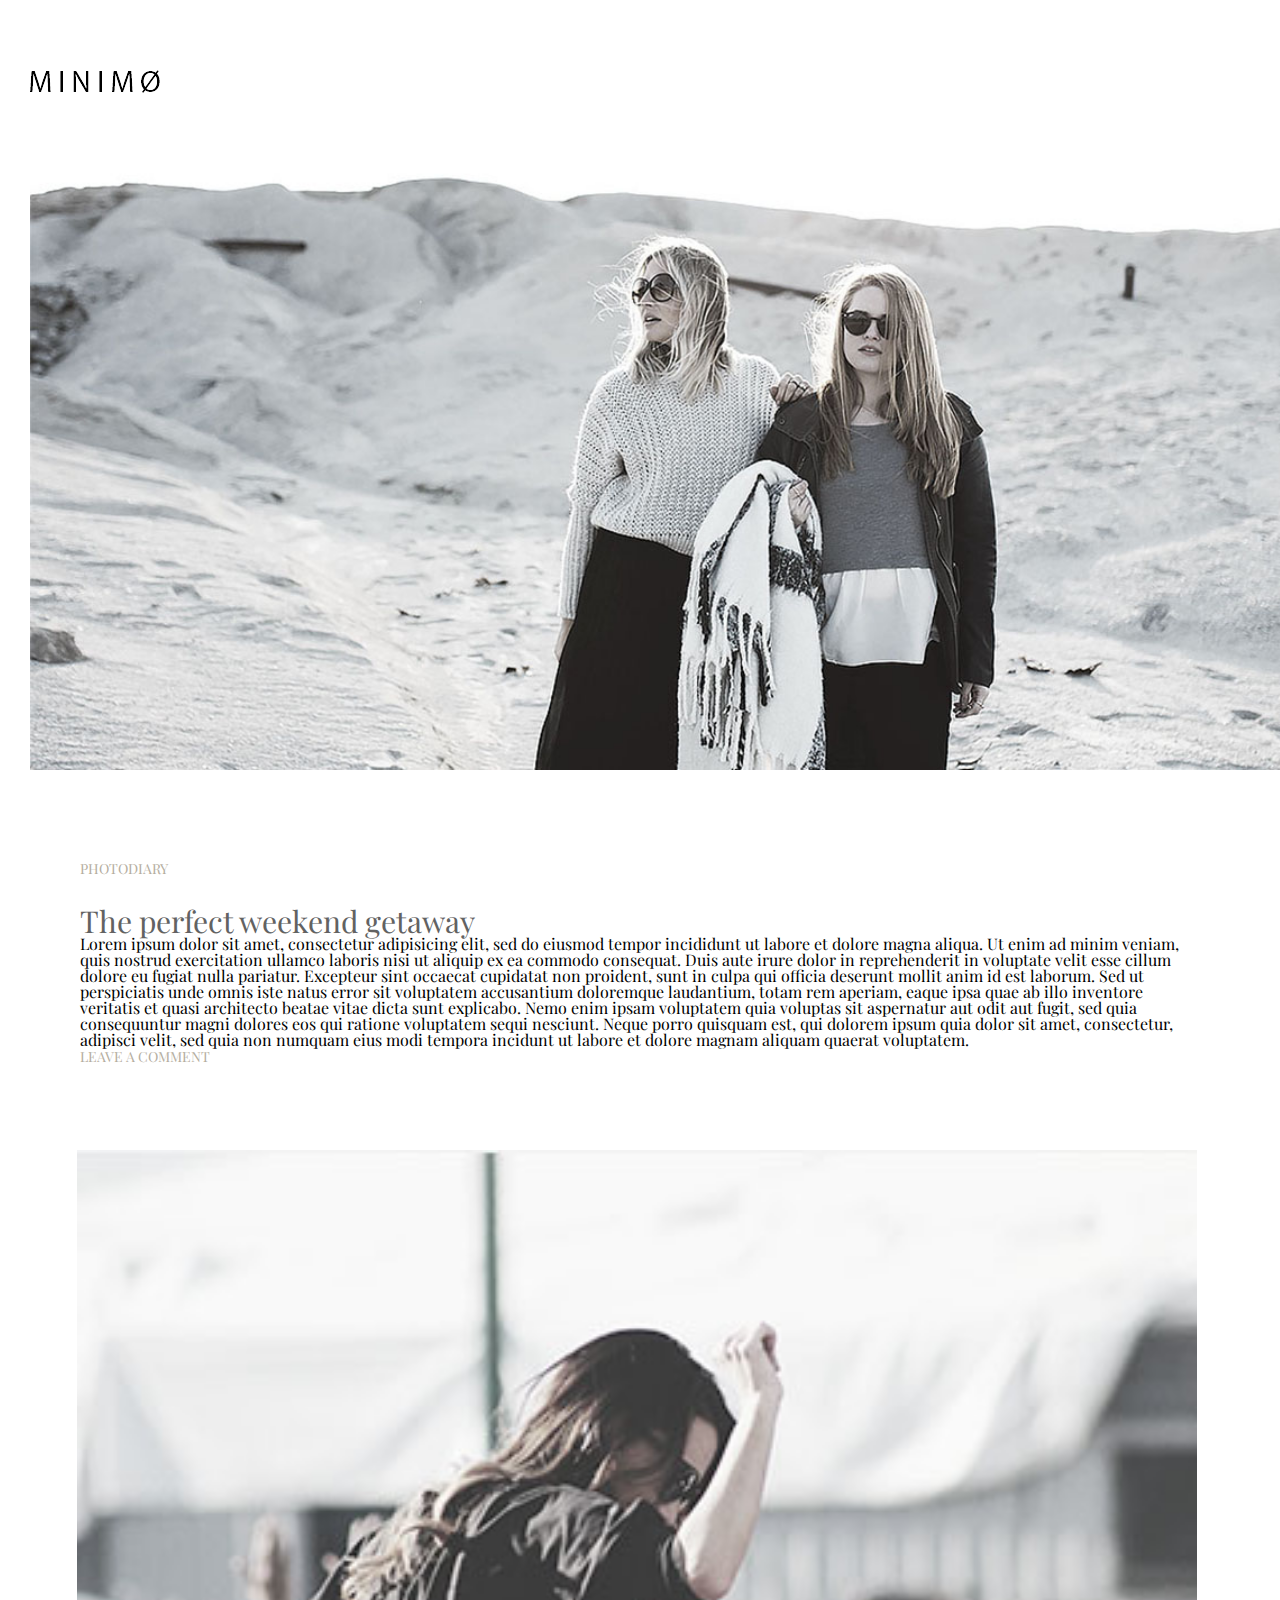
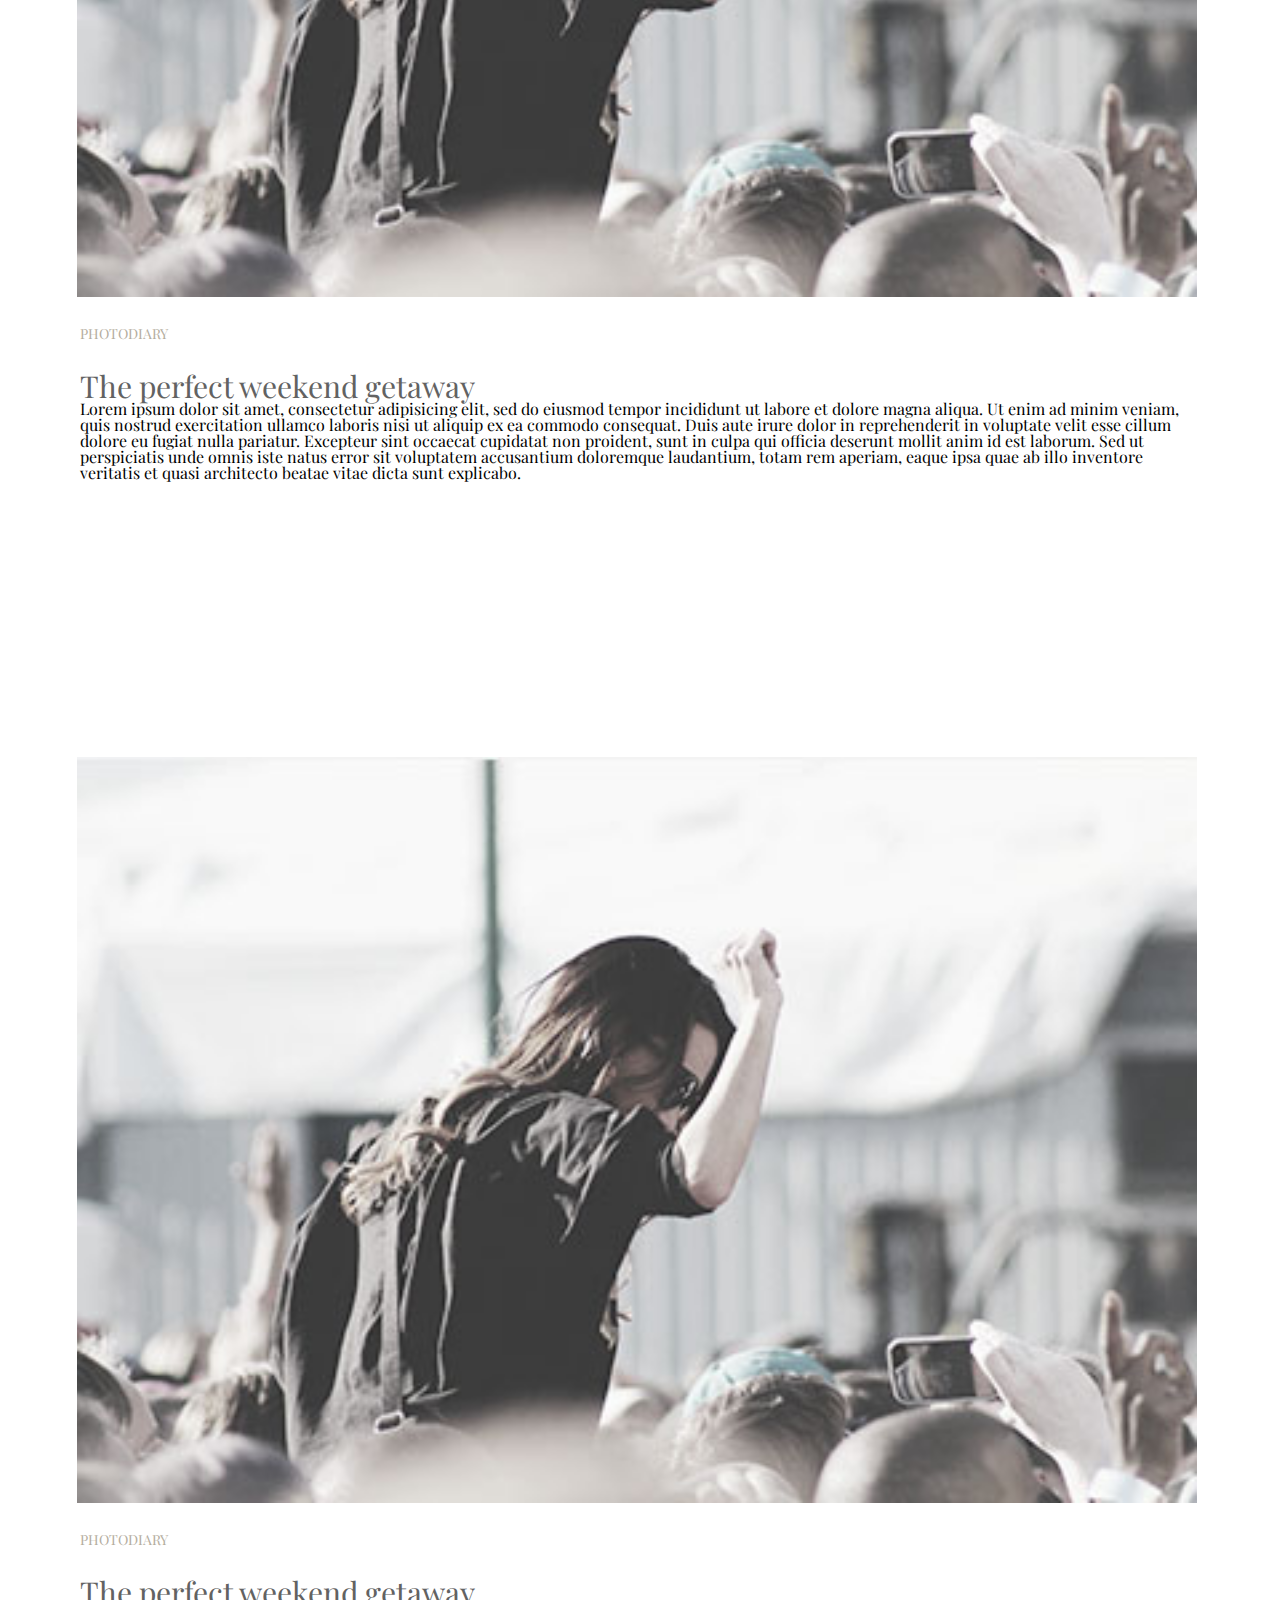
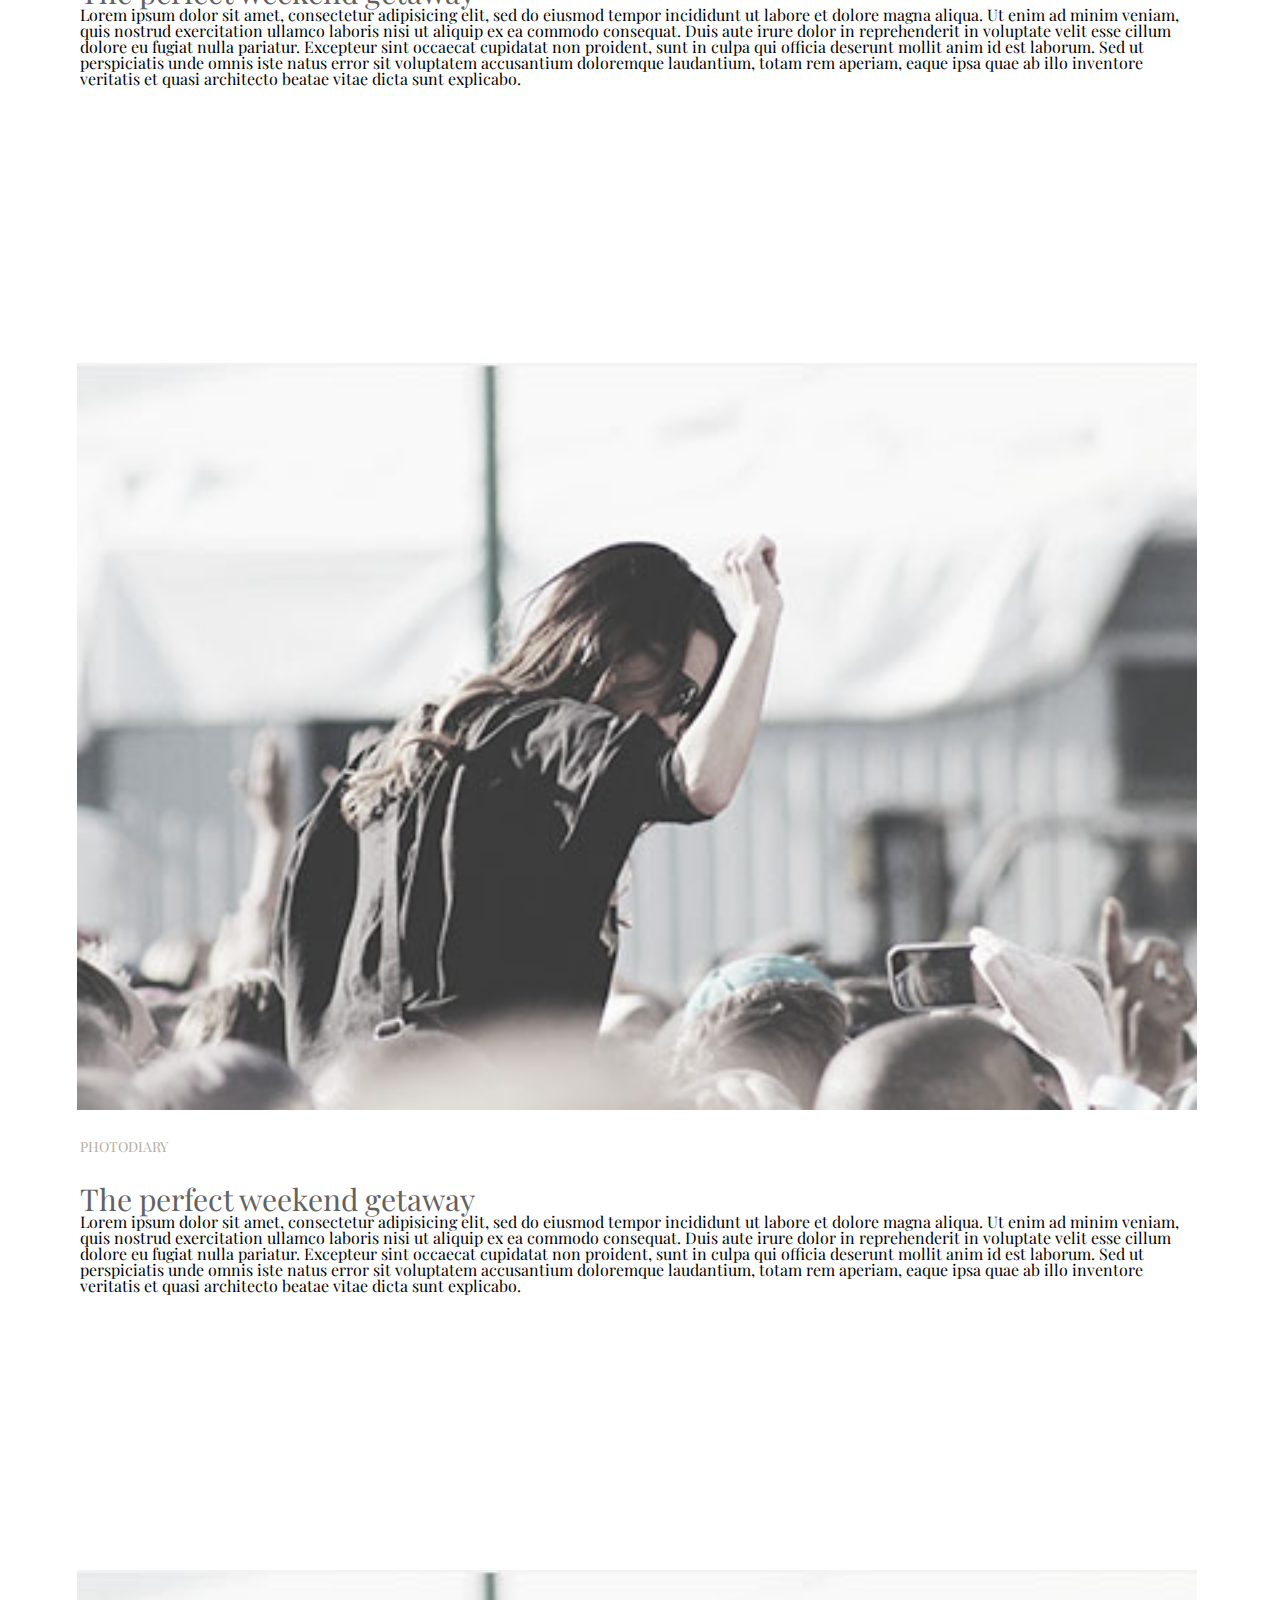
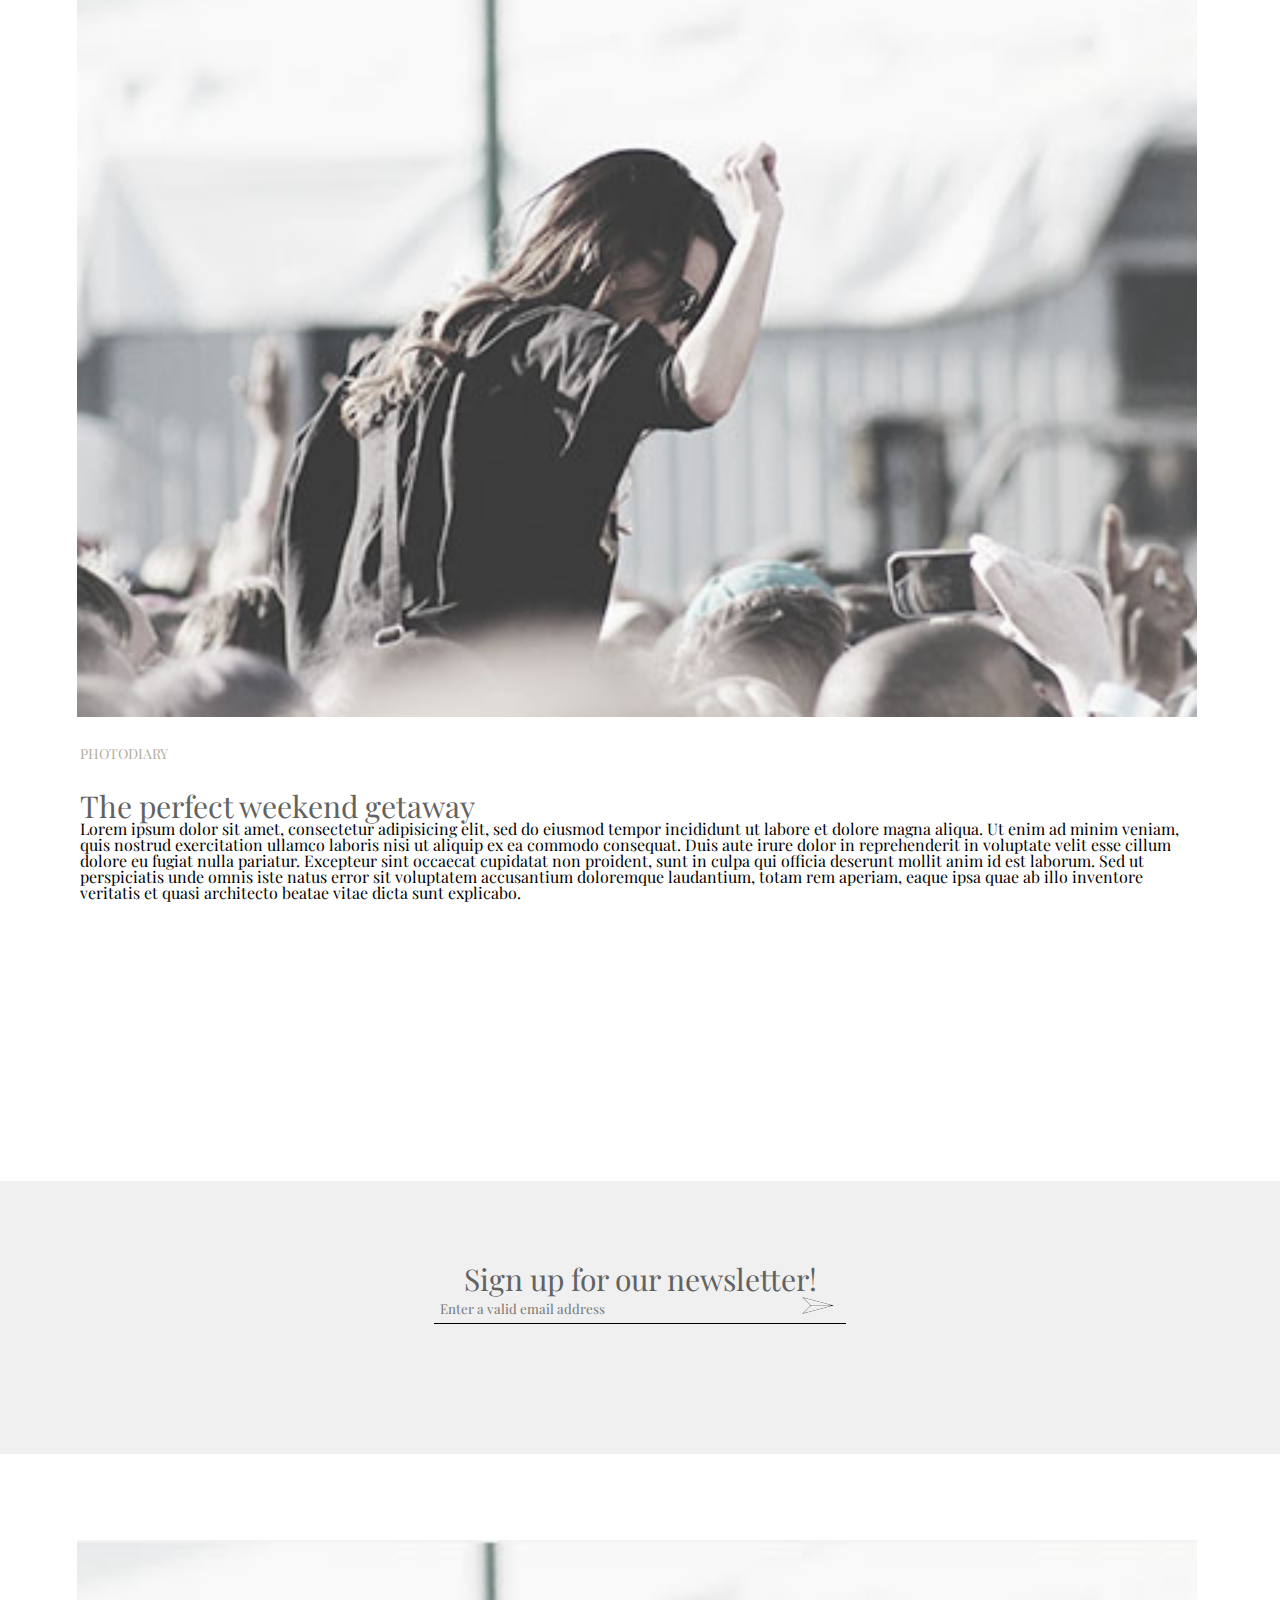
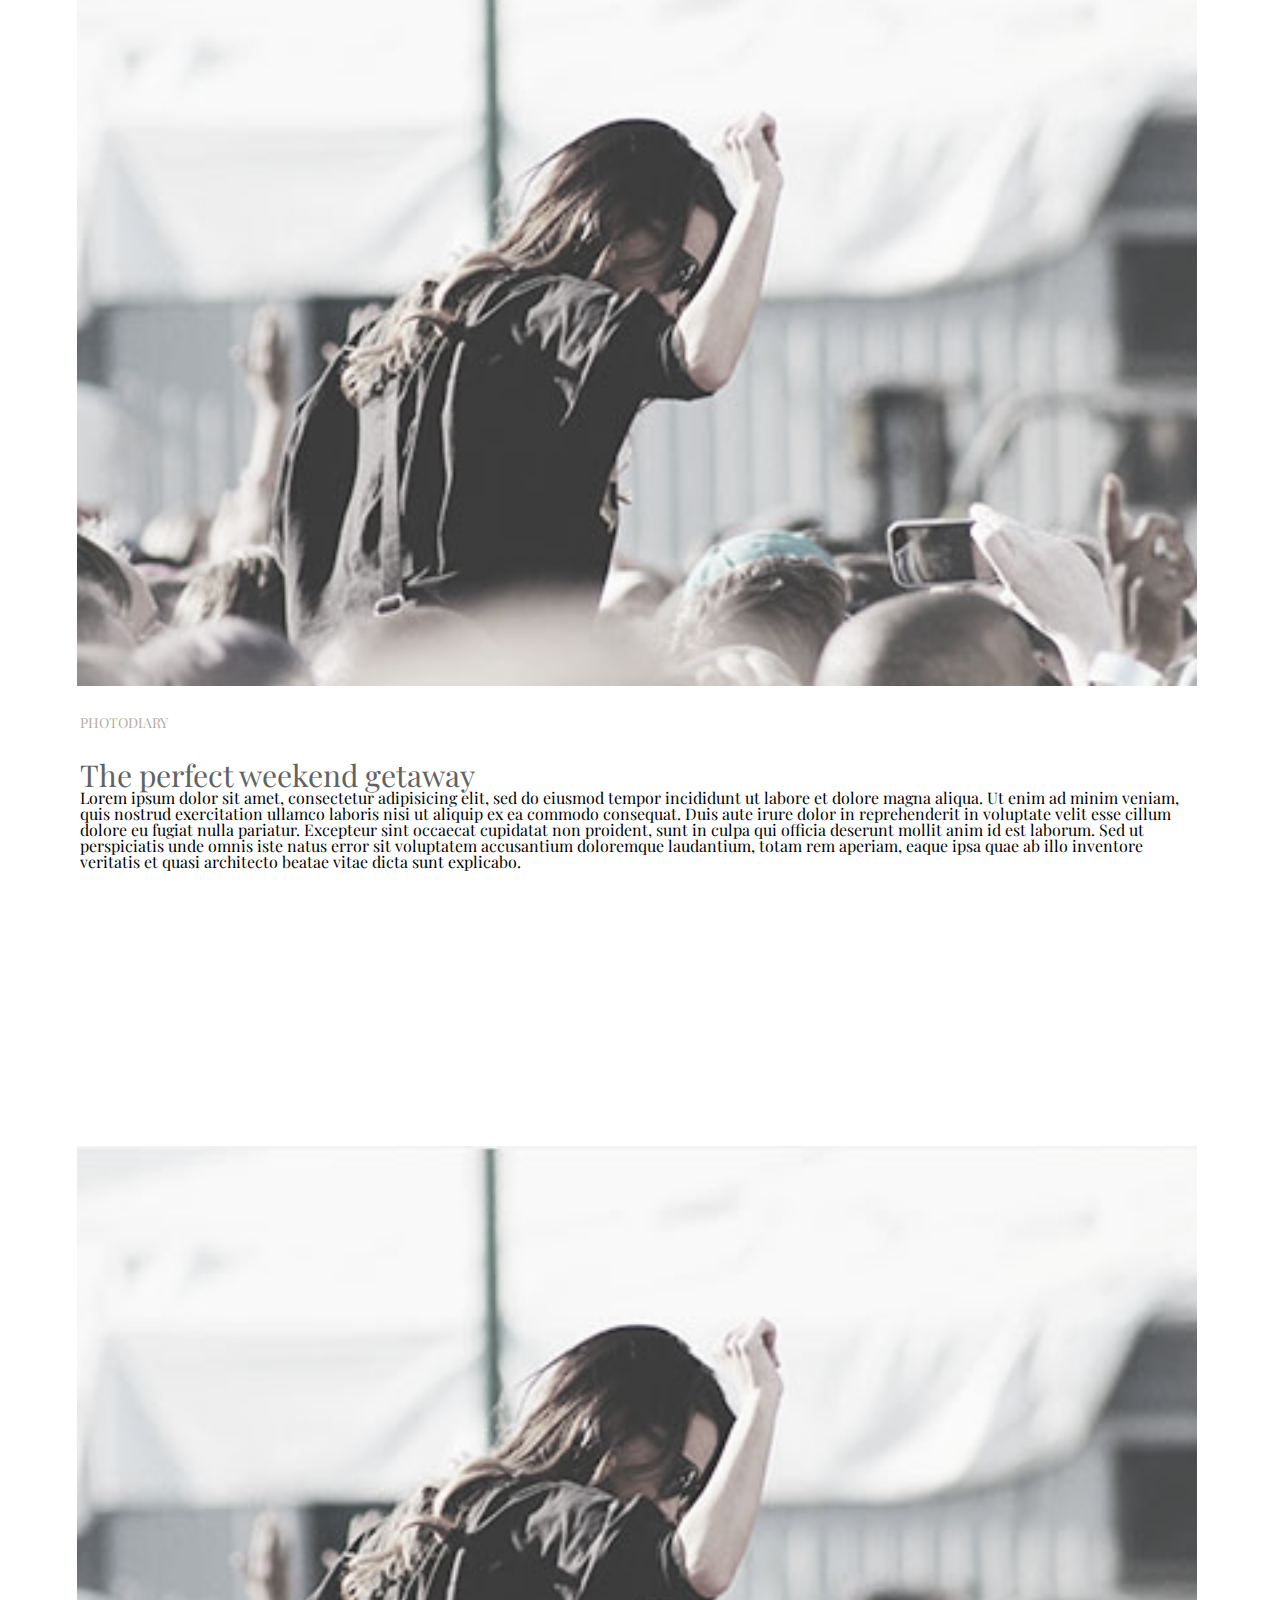
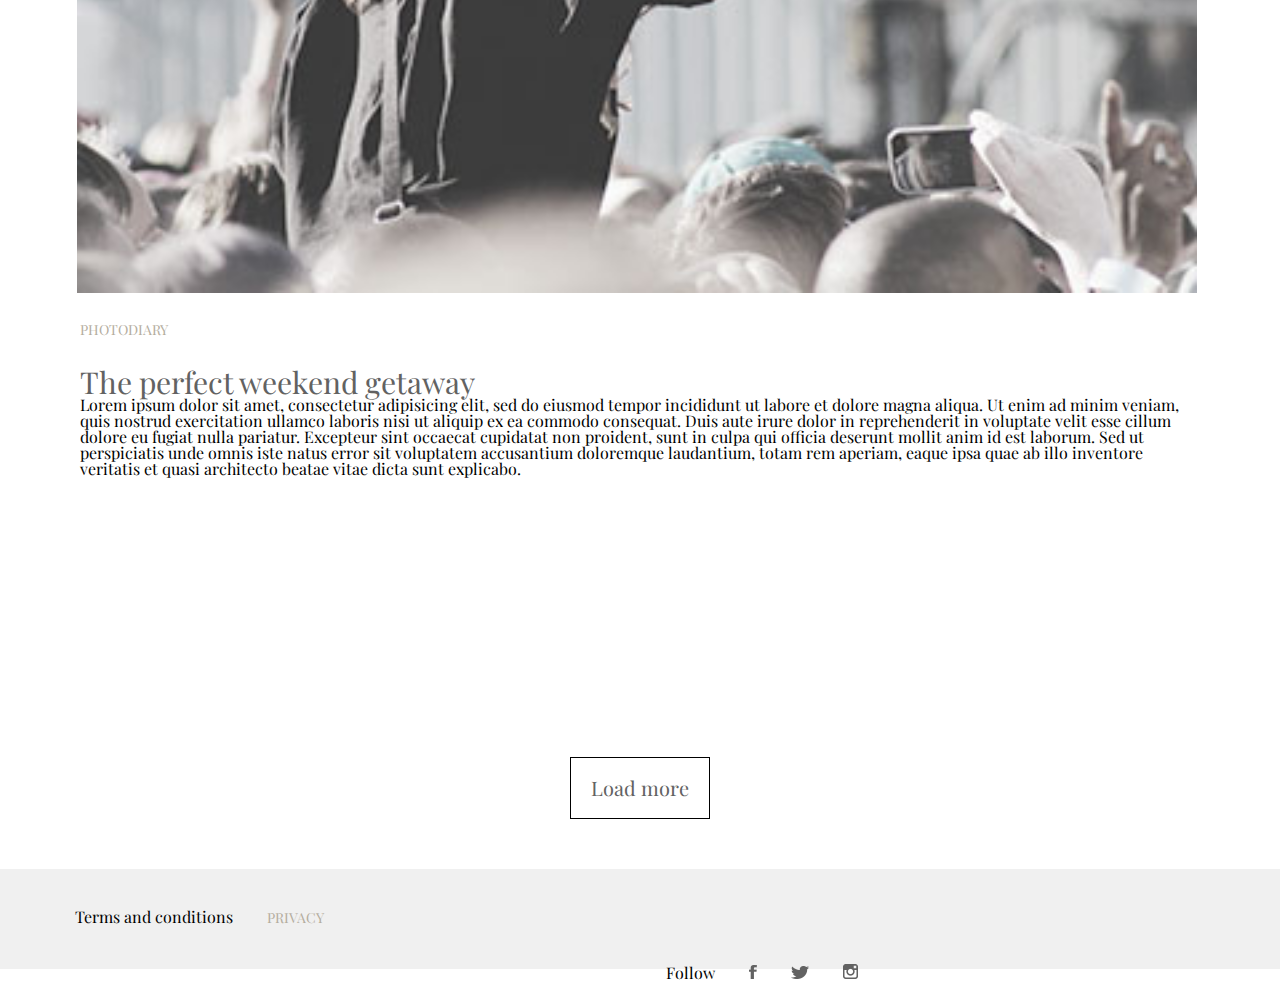
<file: index.html>
<!DOCTYPE html>
<html lang="en">
  <head>
    <meta charset="UTF-8" />
    <meta http-equiv="X-UA-Compatible" content="IE=edge" />
    <meta name="viewport" content="width=device-width, initial-scale=1.0" />
    <link rel="preconnect" href="https://fonts.googleapis.com" />
    <link rel="preconnect" href="https://fonts.gstatic.com" crossorigin />
    <link
      href="https://fonts.googleapis.com/css2?family=Playfair+Display:ital,wght@0,400;0,500;0,600;0,700;0,800;0,900;1,400;1,500;1,600;1,700;1,800;1,900&family=Ubuntu:ital,wght@0,300;0,400;0,500;0,700;1,300;1,400;1,500;1,700&display=swap"
      rel="stylesheet"
    />
    <link
      href="https://fonts.googleapis.com/css2?family=Ubuntu:ital,wght@0,300;0,400;0,500;0,700;1,300;1,400;1,500;1,700&display=swap"
      rel="stylesheet"
    />
    <link rel="stylesheet" href="CSS/reset.css" />
    <link rel="stylesheet" href="CSS/style.css" />
    <!-- Bootstrap CSS -->
    <link
      href="https://cdn.jsdelivr.net/npm/bootstrap@5.0.2/dist/css/bootstrap.min.css"
      rel="stylesheet"
      integrity="sha384-EVSTQN3/azprG1Anm3QDgpJLIm9Nao0Yz1ztcQTwFspd3yD65VohhpuuCOmLASjC"
      crossorigin="anonymous"
    />
    <title>Minimo</title>
  </head>
  <body>
    <div class="container">
      <header class="row no-gutters">
        <div class="col-4">
          <a href="#"
            ><img src="img/LogoMinimo.png" alt="LogoMinimo" title="MINIMO"
          /></a>
        </div>
        <nav class="col-8">
          <ul>
            <li><a href="#">lifestyle</a></li>
            <li><a href="#">photodiary</a></li>
            <li><a href="#">music</a></li>
            <li><a href="#">travel</a></li>
          </ul>
        </nav>
      </header>
      <article class="row no-gutters">
        <div class="post-img col-12">
          <img class="img-adaptive" src="assets/Post-1.jpg" alt="Post-1" />
        </div>
        <section class="content-post col-12">
          <div class="category">
            <a href="#">photodiary</a>
          </div>
          <h2>The perfect weekend getaway</h2>
          <div class="content">
            <p>
              Lorem ipsum dolor sit amet, consectetur adipisicing elit, sed do
              eiusmod tempor incididunt ut labore et dolore magna aliqua. Ut
              enim ad minim veniam, quis nostrud exercitation ullamco laboris
              nisi ut aliquip ex ea commodo consequat. Duis aute irure dolor in
              reprehenderit in voluptate velit esse cillum dolore eu fugiat
              nulla pariatur. Excepteur sint occaecat cupidatat non proident,
              sunt in culpa qui officia deserunt mollit anim id est laborum. Sed
              ut perspiciatis unde omnis iste natus error sit voluptatem
              accusantium doloremque laudantium, totam rem aperiam, eaque ipsa
              quae ab illo inventore veritatis et quasi architecto beatae vitae
              dicta sunt explicabo. Nemo enim ipsam voluptatem quia voluptas sit
              aspernatur aut odit aut fugit, sed quia consequuntur magni dolores
              eos qui ratione voluptatem sequi nesciunt. Neque porro quisquam
              est, qui dolorem ipsum quia dolor sit amet, consectetur, adipisci
              velit, sed quia non numquam eius modi tempora incidunt ut labore
              et dolore magnam aliquam quaerat voluptatem.
            </p>
          </div>
          <a href="#" class="comment">Leave a comment</a>
        </section>
      </article>

      <section class="next-post row">
        <div class="post col-6">
          <img class="img-adaptive" src="img/Post-2.jpg" alt="Post-2" />
          <div class="category">
            <a href="#">photodiary</a>
          </div>
          <h2>The perfect weekend getaway</h2>
          <div class="content">
            <p>
              Lorem ipsum dolor sit amet, consectetur adipisicing elit, sed do
              eiusmod tempor incididunt ut labore et dolore magna aliqua. Ut
              enim ad minim veniam, quis nostrud exercitation ullamco laboris
              nisi ut aliquip ex ea commodo consequat. Duis aute irure dolor in
              reprehenderit in voluptate velit esse cillum dolore eu fugiat
              nulla pariatur. Excepteur sint occaecat cupidatat non proident,
              sunt in culpa qui officia deserunt mollit anim id est laborum. Sed
              ut perspiciatis unde omnis iste natus error sit voluptatem
              accusantium doloremque laudantium, totam rem aperiam, eaque ipsa
              quae ab illo inventore veritatis et quasi architecto beatae vitae
              dicta sunt explicabo.
            </p>
          </div>
        </div>
        <div class="post col-6">
          <img class="img-adaptive" src="img/Post-2.jpg" alt="Post-2" />
          <div class="category">
            <a href="#">photodiary</a>
          </div>
          <h2>The perfect weekend getaway</h2>
          <div class="content">
            <p>
              Lorem ipsum dolor sit amet, consectetur adipisicing elit, sed do
              eiusmod tempor incididunt ut labore et dolore magna aliqua. Ut
              enim ad minim veniam, quis nostrud exercitation ullamco laboris
              nisi ut aliquip ex ea commodo consequat. Duis aute irure dolor in
              reprehenderit in voluptate velit esse cillum dolore eu fugiat
              nulla pariatur. Excepteur sint occaecat cupidatat non proident,
              sunt in culpa qui officia deserunt mollit anim id est laborum. Sed
              ut perspiciatis unde omnis iste natus error sit voluptatem
              accusantium doloremque laudantium, totam rem aperiam, eaque ipsa
              quae ab illo inventore veritatis et quasi architecto beatae vitae
              dicta sunt explicabo.
            </p>
          </div>
        </div>
        <div class="post col-6">
          <img class="img-adaptive" src="img/Post-2.jpg" alt="Post-2" />
          <div class="category">
            <a href="#">photodiary</a>
          </div>
          <h2>The perfect weekend getaway</h2>
          <div class="content">
            <p>
              Lorem ipsum dolor sit amet, consectetur adipisicing elit, sed do
              eiusmod tempor incididunt ut labore et dolore magna aliqua. Ut
              enim ad minim veniam, quis nostrud exercitation ullamco laboris
              nisi ut aliquip ex ea commodo consequat. Duis aute irure dolor in
              reprehenderit in voluptate velit esse cillum dolore eu fugiat
              nulla pariatur. Excepteur sint occaecat cupidatat non proident,
              sunt in culpa qui officia deserunt mollit anim id est laborum. Sed
              ut perspiciatis unde omnis iste natus error sit voluptatem
              accusantium doloremque laudantium, totam rem aperiam, eaque ipsa
              quae ab illo inventore veritatis et quasi architecto beatae vitae
              dicta sunt explicabo.
            </p>
          </div>
        </div>
        <div class="post col-6">
          <img class="img-adaptive" src="img/Post-2.jpg" alt="Post-2" />
          <div class="category">
            <a href="#">photodiary</a>
          </div>
          <h2>The perfect weekend getaway</h2>
          <div class="content">
            <p>
              Lorem ipsum dolor sit amet, consectetur adipisicing elit, sed do
              eiusmod tempor incididunt ut labore et dolore magna aliqua. Ut
              enim ad minim veniam, quis nostrud exercitation ullamco laboris
              nisi ut aliquip ex ea commodo consequat. Duis aute irure dolor in
              reprehenderit in voluptate velit esse cillum dolore eu fugiat
              nulla pariatur. Excepteur sint occaecat cupidatat non proident,
              sunt in culpa qui officia deserunt mollit anim id est laborum. Sed
              ut perspiciatis unde omnis iste natus error sit voluptatem
              accusantium doloremque laudantium, totam rem aperiam, eaque ipsa
              quae ab illo inventore veritatis et quasi architecto beatae vitae
              dicta sunt explicabo.
            </p>
          </div>
        </div>
      </section>
    </div>

    <section class="newsletter">
      <div class="sign">Sign up for our newsletter!</div>
      <form action="">
        <input
          type="email"
          name="email"
          placeholder="Enter a valid email address"
        />
        <button><img src="img/Buttom-post-1.png" alt="" /></button>
      </form>
    </section>

    <div class="container">
      <section class="next-post row">
        <div class="post col-6">
          <img class="img-adaptive" src="img/Post-2.jpg" alt="Post-2" />
          <div class="category">
            <a href="#">photodiary</a>
          </div>
          <h2>The perfect weekend getaway</h2>
          <div class="content">
            <p>
              Lorem ipsum dolor sit amet, consectetur adipisicing elit, sed do
              eiusmod tempor incididunt ut labore et dolore magna aliqua. Ut
              enim ad minim veniam, quis nostrud exercitation ullamco laboris
              nisi ut aliquip ex ea commodo consequat. Duis aute irure dolor in
              reprehenderit in voluptate velit esse cillum dolore eu fugiat
              nulla pariatur. Excepteur sint occaecat cupidatat non proident,
              sunt in culpa qui officia deserunt mollit anim id est laborum. Sed
              ut perspiciatis unde omnis iste natus error sit voluptatem
              accusantium doloremque laudantium, totam rem aperiam, eaque ipsa
              quae ab illo inventore veritatis et quasi architecto beatae vitae
              dicta sunt explicabo.
            </p>
          </div>
        </div>
        <div class="post col-6">
          <img class="img-adaptive" src="img/Post-2.jpg" alt="Post-2" />
          <div class="category">
            <a href="#">photodiary</a>
          </div>
          <h2>The perfect weekend getaway</h2>
          <div class="content">
            <p>
              Lorem ipsum dolor sit amet, consectetur adipisicing elit, sed do
              eiusmod tempor incididunt ut labore et dolore magna aliqua. Ut
              enim ad minim veniam, quis nostrud exercitation ullamco laboris
              nisi ut aliquip ex ea commodo consequat. Duis aute irure dolor in
              reprehenderit in voluptate velit esse cillum dolore eu fugiat
              nulla pariatur. Excepteur sint occaecat cupidatat non proident,
              sunt in culpa qui officia deserunt mollit anim id est laborum. Sed
              ut perspiciatis unde omnis iste natus error sit voluptatem
              accusantium doloremque laudantium, totam rem aperiam, eaque ipsa
              quae ab illo inventore veritatis et quasi architecto beatae vitae
              dicta sunt explicabo.
            </p>
          </div>
        </div>
        <div class="col-12 more">
          <a href="#">Load more</a>
        </div>
      </section>
    </div>
    <footer class="row">
      <div class="container">
        <div class="row">
          <div class="left col-6">
            <p>Terms and conditions</p>
            <a href="#">Privacy</a>
          </div>
          <div class="right col-6">
            <p>Follow</p>
            <a href="#"><img src="img/facebook.png" /></a>
            <a href="#"><img src="img/twitter.png" /></a>
            <a href="#"><img src="img/instagram.png" /></a>
          </div>
        </div>
      </div>
    </footer>
  </body>
</html>
</file>
<file: CSS/style.css>
/* font-family: 'Playfair Display', serif;
font-family: 'Ubuntu', sans-serif; */
.img-adaptive {
  display: block;
  min-width: 100%;
  height: auto;
}
p {
  font-family: "Playfair Display", serif;
}
body {
  font-family: "Playfair Display", serif;
  margin: 0;
}
header {
  height: 160px;
}
header div img {
  margin-top: 70px;
  display: inline-block;
}
header nav ul {
  list-style-type: none;
  padding: 0;
  margin: 0;
  display: flex;
  justify-content: flex-end;
  font-family: "Playfair Display", serif;
}
header nav ul li {
  font-size: 14px;
  text-transform: uppercase;
  display: inline-block;
  margin: 70px 0 0 80px;
}
header nav ul li a {
  color: #626262;
  text-decoration: none;
}
header nav ul li a:hover {
  color: #626262;
  text-decoration: underline;
}

section.content-post {
  margin-top: 90px;
  padding: 0 80px !important;
}
section.content-post div.category a,
section.content-post a.comment {
  color: #b4ad9e;
  font-size: 14px;
  text-transform: uppercase;
  text-decoration: none;
}
section.content-post h2 {
  color: #626262;
  padding-top: 30px;
  font-family: "Playfair Display", serif;
  font-size: 30px;
}
section.content-post h2 div.content {
  color: #626262;
  font-size: 14px;
  font-family: "Playfair Display", serif;
}
section.content-post div.category a:hover,
section.content-post a.comment:hover {
  text-decoration: underline;
}
section.next-post {
  margin-top: 90px;
  padding: 0 80px !important;
  font-family: "Playfair Display", serif;
}
section.next-post div.category a,
section.next-post a.comment {
  color: #b4ad9e;
  font-size: 14px;
  text-transform: uppercase;
  text-decoration: none;
  margin-top: 30px;
  display: block;
}
section.next-post div.category a:hover,
section.next-post a.comment:hover {
  text-decoration: underline;
}
section.next-post h2 {
  color: #626262;
  padding-top: 30px;
  font-family: "Playfair Display", serif;
  font-size: 30px;
}
section.next-post h2 div.content {
  color: #626262;
  font-size: 14px;
}
section.next-post div.post {
  margin-bottom: 280px;
  font-family: "Playfair Display", serif;
}
section.next-post div.post img {
  margin-left: -3px;
}
section.newsletter {
  height: 260px;
  background: #f0f0f0;
  padding-top: 13px;
}
section.newsletter div.sign {
  color: #626262;
  font-size: 30px;
  text-align: center;
  font-family: "Playfair Display", serif;
  margin-top: 70px;
}
section.newsletter form {
  width: 400px;
  border-bottom: 1px solid #000;
  margin: 0 auto;
  padding: 6px;
}
section.newsletter form input {
  background: inherit;
  font-family: "Playfair Display", serif;
  border: none;
  padding: 0;
}
section.newsletter form button {
  float: right;
  border: none;
  background: none;
  cursor: pointer;
}
div.more {
  text-align: center;
}
div.more a {
  color: #626262;
  font-size: 20px;
  border: 1px solid #000;
  text-decoration: none;
  padding: 20px;
  display: inline-block;
  margin: 0 auto;
  margin-bottom: 50px;
}
div.more a:hover {
  color: #ffffff;
  background-color: #626262;
  border: 1px solid #ffffff;
}
footer {
  height: 100px;
  background: #f0f0f0;
}
footer div.container div {
  padding: 0 0px;
}
footer div.container p {
  margin-top: 40px;
  display: inline-block;
}
img {
  margin-top: -4px;
  display: inline-block;
  margin-left: 30px;
}
footer div.container div.left p {
  margin-left: 75px;
}
footer div.container div.left a {
  color: #b4ad9e;
  font-size: 14px;
  text-transform: uppercase;
  text-decoration: none;
  margin-top: 30px;
  display: inline-block;
  margin-left: 30px;
}
div.container div.right {
  padding-left: 666px;
}
</file>
